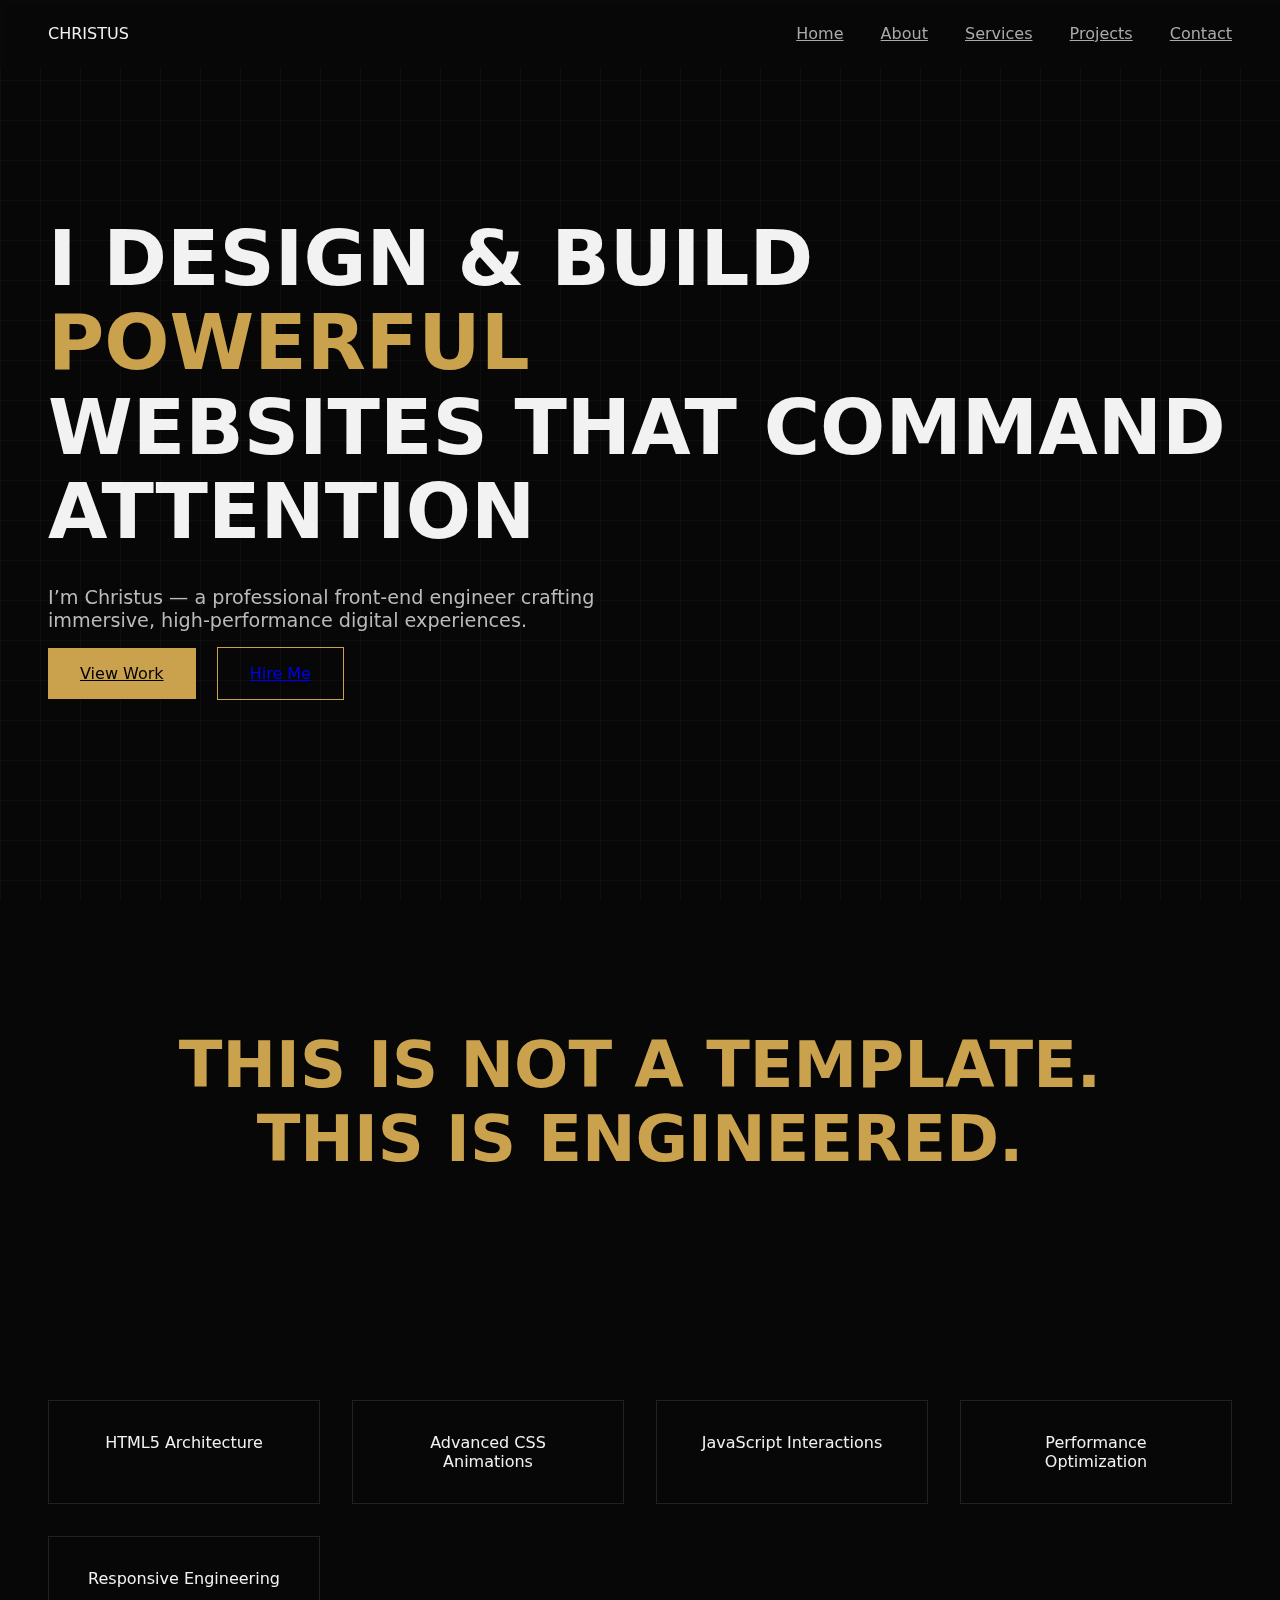
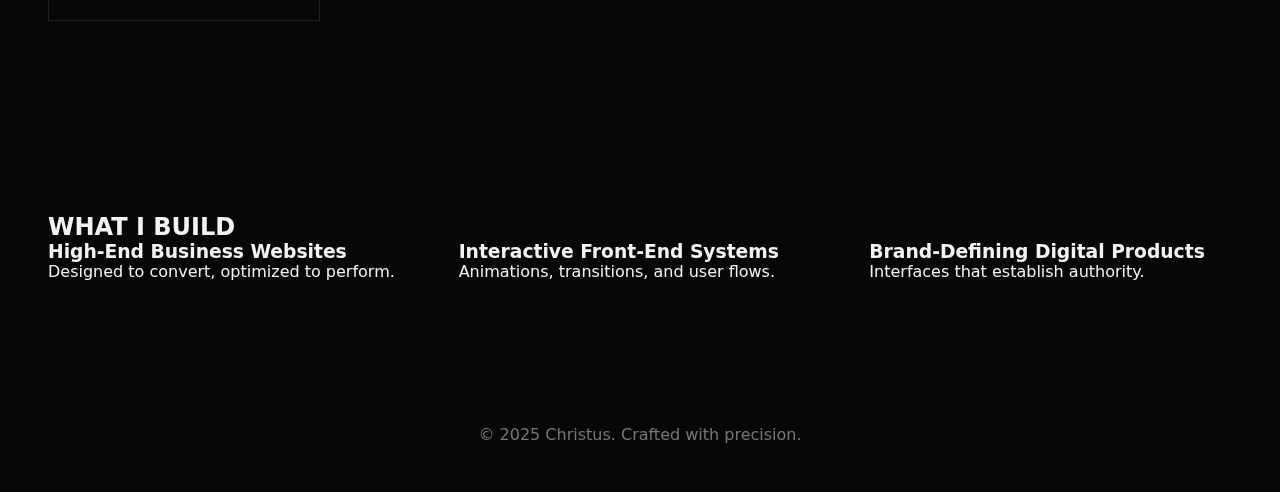
<file: index.html>
<!DOCTYPE html>
<html lang="en">
<head>
  <meta charset="UTF-8" />
  <title>Christus — Elite Web Developer</title>
  <meta name="viewport" content="width=device-width, initial-scale=1.0">
  <link rel="stylesheet" href="style.css">
    <link rel="shortcut icon" href="c.png" type="image/x-icon">

</head>
<body>

<!-- FLOATING BACKGROUND EFFECT -->
<div class="bg-grid"></div>

<header class="main-header">
  <div class="logo">CHRISTUS</div>
  <nav>
    <a href="index.html">Home</a>
    <a href="about.html">About</a>
    <a href="services.html">Services</a>
    <a href="projects.html">Projects</a>
    <a href="contact.html">Contact</a>
  </nav>
</header>

<!-- HERO -->
<section class="hero">
  <h1>
    I DESIGN & BUILD <span>POWERFUL</span><br>
    WEBSITES THAT COMMAND ATTENTION
  </h1>
  <p>
    I’m Christus — a professional front-end engineer crafting
    immersive, high-performance digital experiences.
  </p>
  <div class="hero-cta">
    <a href="projects.html" class="btn primary">View Work</a>
    <a href="contact.html" class="btn ghost">Hire Me</a>
  </div>
</section>

<!-- SCROLL STATEMENT -->
<section class="statement">
  <h2>
    THIS IS NOT A TEMPLATE.<br>
    THIS IS ENGINEERED.
  </h2>
</section>

<!-- SKILLS VISUAL -->
<section class="skills">
  <div class="skill-card">HTML5 Architecture</div>
  <div class="skill-card">Advanced CSS Animations</div>
  <div class="skill-card">JavaScript Interactions</div>
  <div class="skill-card">Performance Optimization</div>
  <div class="skill-card">Responsive Engineering</div>
</section>

<!-- EXPERIENCE -->
<section class="experience">
  <h2>WHAT I BUILD</h2>
  <div class="exp-grid">
    <div>
      <h3>High-End Business Websites</h3>
      <p>Designed to convert, optimized to perform.</p>
    </div>
    <div>
      <h3>Interactive Front-End Systems</h3>
      <p>Animations, transitions, and user flows.</p>
    </div>
    <div>
      <h3>Brand-Defining Digital Products</h3>
      <p>Interfaces that establish authority.</p>
    </div>
  </div>
</section>

<footer>
  <p>© 2025 Christus. Crafted with precision.</p>
</footer>

<script src="main.js"></script>
</body>
</html>
</file>
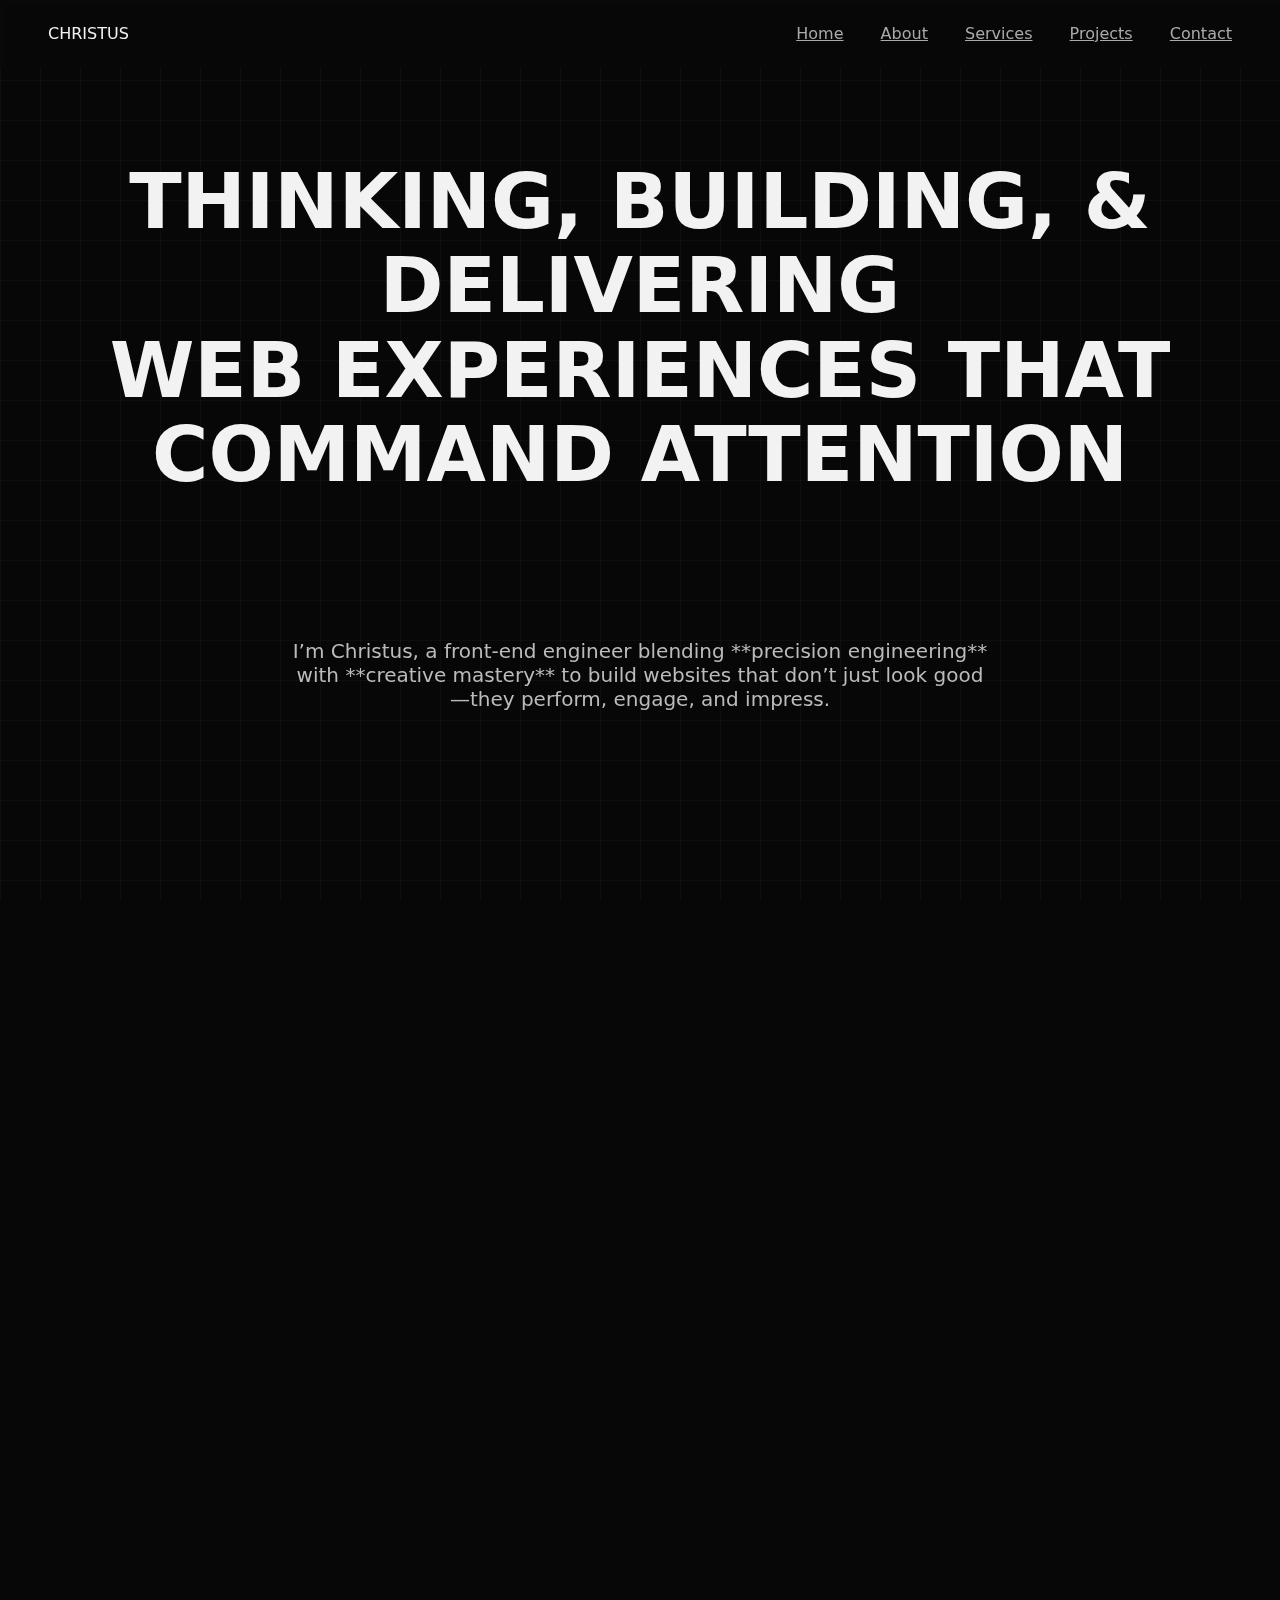
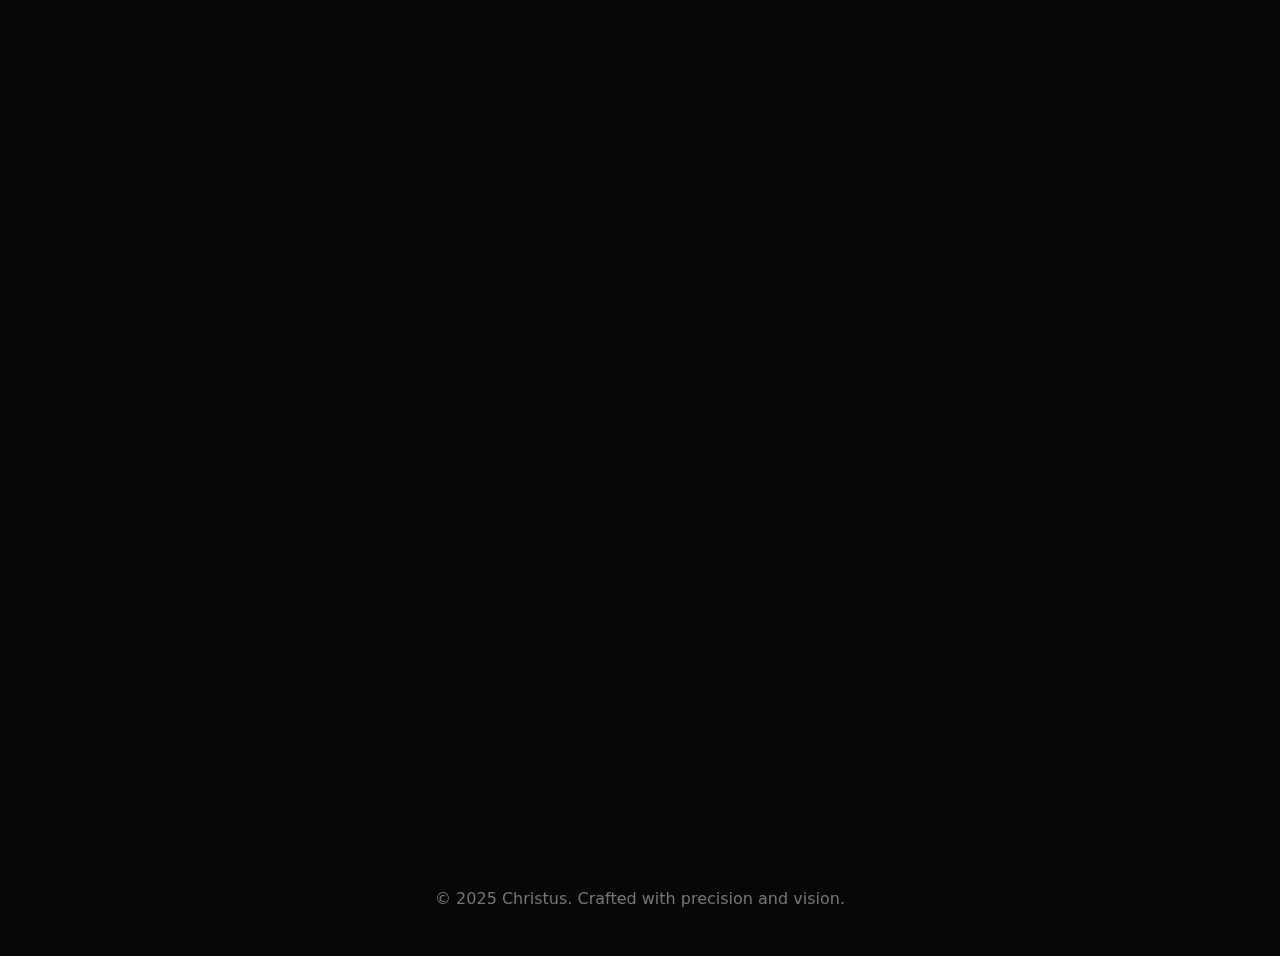
<file: about.html>
<!DOCTYPE html>
<html lang="en">
<head>
  <meta charset="UTF-8">
  <title>About — Christus</title>
  <meta name="viewport" content="width=device-width, initial-scale=1.0">
  <link rel="stylesheet" href="style.css">
    <link rel="shortcut icon" href="c.png" type="image/x-icon">

</head>
<body>

<!-- BACKGROUND GRID -->
<div class="bg-grid"></div>

<header class="main-header">
  <div class="logo">CHRISTUS</div>
  <nav>
    <a href="index.html">Home</a>
    <a href="about.html" class="active">About</a>
    <a href="services.html">Services</a>
    <a href="projects.html">Projects</a>
    <a href="contact.html">Contact</a>
  </nav>
</header>

<main class="about-page">

  <!-- HERO STATEMENT -->
  <section class="hero hero-large">
    <h1>
      THINKING, BUILDING, & DELIVERING<br>
      WEB EXPERIENCES THAT COMMAND ATTENTION
    </h1>
    <p>
      I’m Christus, a front-end engineer blending **precision engineering** 
      with **creative mastery** to build websites that don’t just look good—they perform, engage, and impress.
    </p>
  </section>

  <!-- PHILOSOPHY / THINKING -->
  <section class="philosophy reveal">
    <div class="philosophy-block">
      <h2>My Philosophy</h2>
      <p>
        Every project is a system. I combine visual storytelling, motion, and clean architecture
        to produce digital products that feel alive, professional, and unmistakably yours.
      </p>
    </div>

    <div class="philosophy-block">
      <h2>How I Work</h2>
      <p>
        I approach web development as both an **engineer** and a **designer**:
        coding with precision while crafting experiences that communicate value instantly.
      </p>
    </div>
  </section>

  <!-- SKILL VISUALIZATION -->
  <section class="skills reveal">
    <h2>Core Skills & Expertise</h2>
    <div class="skills-grid">
      <div class="skill-card">Advanced HTML/CSS Architecture</div>
      <div class="skill-card">JavaScript Motion & Interactivity</div>
      <div class="skill-card">UI/UX Design Systems</div>
      <div class="skill-card">Performance Optimization</div>
      <div class="skill-card">Responsive & Adaptive Design</div>
    </div>
  </section>

  <!-- EXPERIENCE HIGHLIGHT -->
  <section class="experience reveal">
    <h2>What I Build</h2>
    <div class="exp-grid">
      <div class="exp-card">
        <h3>Corporate Websites</h3>
        <p>Conversion-focused, visually commanding, fully optimized.</p>
      </div>
      <div class="exp-card">
        <h3>Interactive Platforms</h3>
        <p>Complex front-end interactions built with precision and control.</p>
      </div>
      <div class="exp-card">
        <h3>Brand Experiences</h3>
        <p>Interfaces that define visual identity and authority.</p>
      </div>
    </div>
  </section>

  <!-- CTA TO SERVICES -->
  <section class="about-cta reveal">
    <h2>Ready to elevate your project?</h2>
    <a href="services.html" class="btn primary">See Services</a>
  </section>

</main>

<footer>
  <p>© 2025 Christus. Crafted with precision and vision.</p>
</footer>

<script src="main.js"></script>
</body>
</html>
</file>
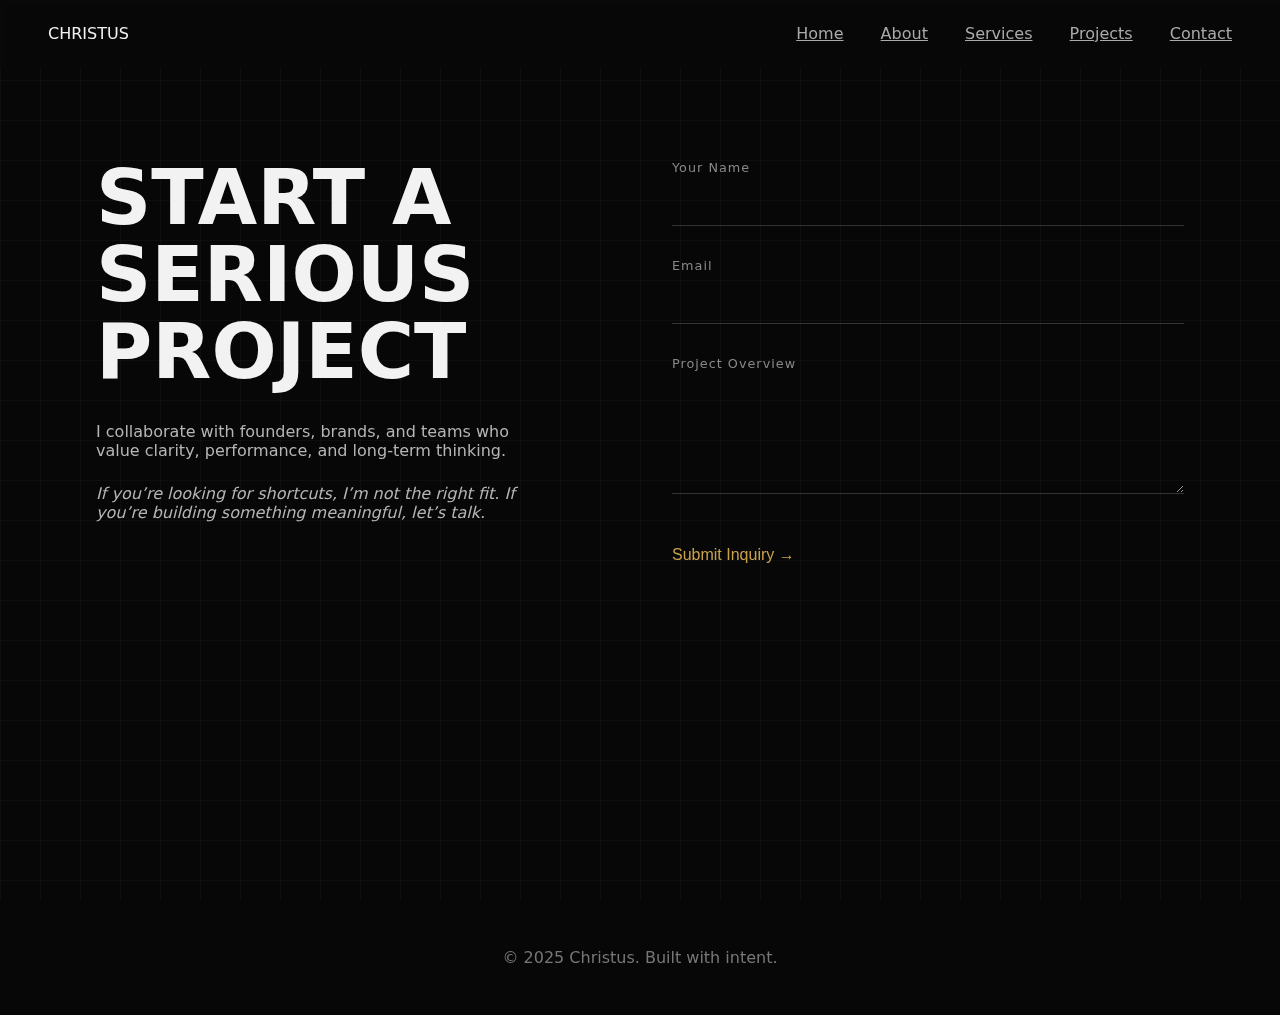
<file: contact.html>
<!DOCTYPE html>
<html lang="en">
<head>
  <meta charset="UTF-8" />
  <title>Contact — Christus</title>
  <meta name="viewport" content="width=device-width, initial-scale=1.0">
  <link rel="stylesheet" href="style.css">
</head>
<body>

<div class="bg-grid"></div>

<header class="main-header">
  <div class="logo">CHRISTUS</div>
  <nav>
    <a href="index.html">Home</a>
    <a href="about.html">About</a>
    <a href="services.html">Services</a>
    <a href="projects.html">Projects</a>
    <a href="contact.html" class="active">Contact</a>
  </nav>
</header>

<main class="contact-layout">

  <!-- LEFT: AUTHORITY -->
  <section class="contact-intro">
    <h1>
      START A<br>
      SERIOUS<br>
      PROJECT
    </h1>

    <p>
      I collaborate with founders, brands, and teams who value
      clarity, performance, and long-term thinking.
    </p>

    <p class="contact-note">
      If you’re looking for shortcuts, I’m not the right fit.
      If you’re building something meaningful, let’s talk.
    </p>
  </section>

  <!-- RIGHT: FORM -->
  <section class="contact-form-wrap">
    <form class="contact-form">

      <div class="field">
        <label>Your Name</label>
        <input type="text" required>
      </div>

      <div class="field">
        <label>Email</label>
        <input type="email" required>
      </div>

      <div class="field">
        <label>Project Overview</label>
        <textarea rows="5" required></textarea>
      </div>

      <button type="submit">
        Submit Inquiry →
      </button>

    </form>
  </section>

</main>

<footer>
  <p>© 2025 Christus. Built with intent.</p>
</footer>

<script src="main.js"></script>
</body>
</html>
</file>
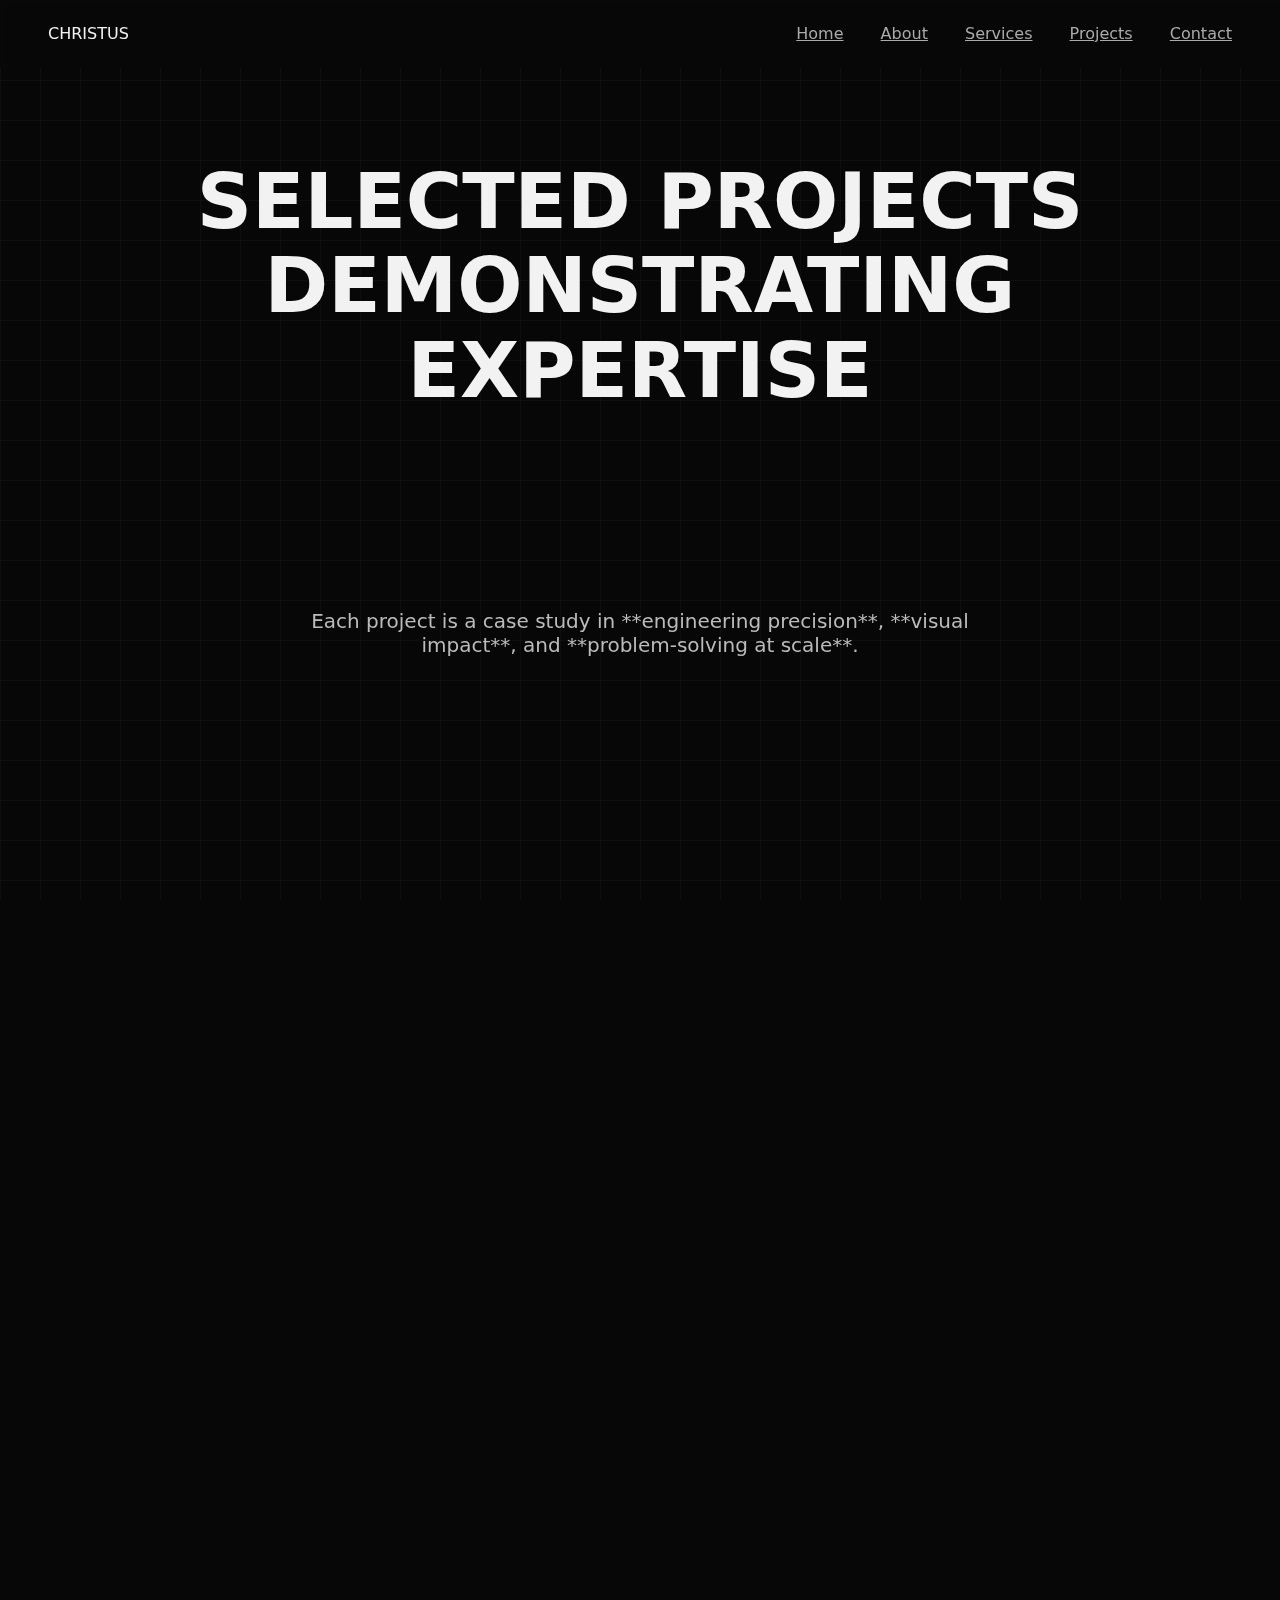
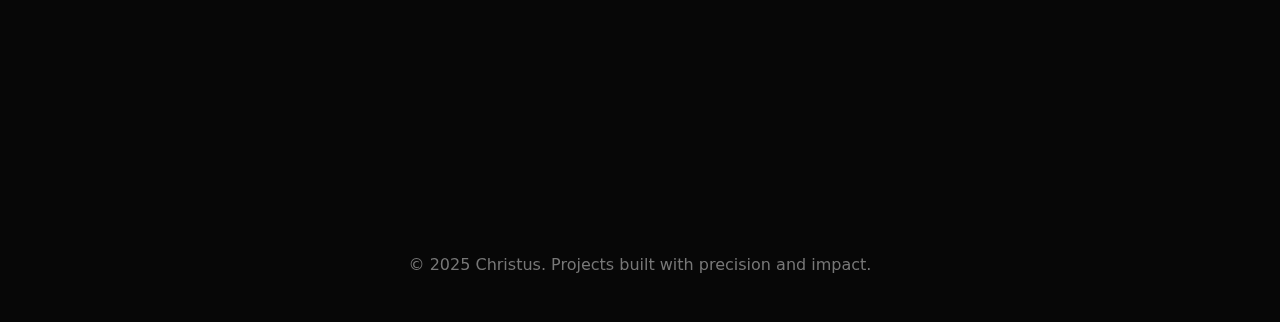
<file: projects.html>
<!DOCTYPE html>
<html lang="en">
<head>
  <meta charset="UTF-8">
  <title>Projects — Christus</title>
  <meta name="viewport" content="width=device-width, initial-scale=1.0">
  <link rel="stylesheet" href="style.css">
    <link rel="shortcut icon" href="c.png" type="image/x-icon">

</head>
<body>

<div class="bg-grid"></div>

<header class="main-header">
  <div class="logo">CHRISTUS</div>
  <nav>
    <a href="index.html">Home</a>
    <a href="about.html">About</a>
    <a href="services.html">Services</a>
    <a href="projects.html" class="active">Projects</a>
    <a href="contact.html">Contact</a>
  </nav>
</header>

<main class="projects-page">

  <!-- HERO STATEMENT -->
  <section class="hero hero-large">
    <h1>
      SELECTED PROJECTS<br>
      DEMONSTRATING EXPERTISE
    </h1>
    <p>
      Each project is a case study in **engineering precision**, **visual impact**, and **problem-solving at scale**.
    </p>
  </section>

  <!-- PROJECTS GRID -->
  <section class="projects-grid reveal">
    <div class="project-card">
      <h3>High-End Corporate Website</h3>
      <p>Full front-end build for a major brand, conversion-focused with optimized performance and responsive layouts.</p>
    </div>
    <div class="project-card">
      <h3>Interactive Event Platform</h3>
      <p>Custom animations, smooth interactions, and advanced JavaScript flows designed for engagement and usability.</p>
    </div>
    <div class="project-card">
      <h3>Brand Landing Experience</h3>
      <p>A visually immersive landing page that establishes authority, converts visitors, and reinforces brand identity.</p>
    </div>
    <div class="project-card">
      <h3>Web Application Dashboard</h3>
      <p>Complex UI/UX system integrating real-time data with sleek interfaces and intuitive interactions.</p>
    </div>
  </section>

  <!-- CTA TO CONTACT -->
  <section class="projects-cta reveal">
    <h2>Want your project here? Let’s collaborate.</h2>
    <a href="contact.html" class="btn primary">Get in Touch</a>
  </section>

</main>

<footer>
  <p>© 2025 Christus. Projects built with precision and impact.</p>
</footer>

<script src="main.js"></script>
</body>
</html>
</file>
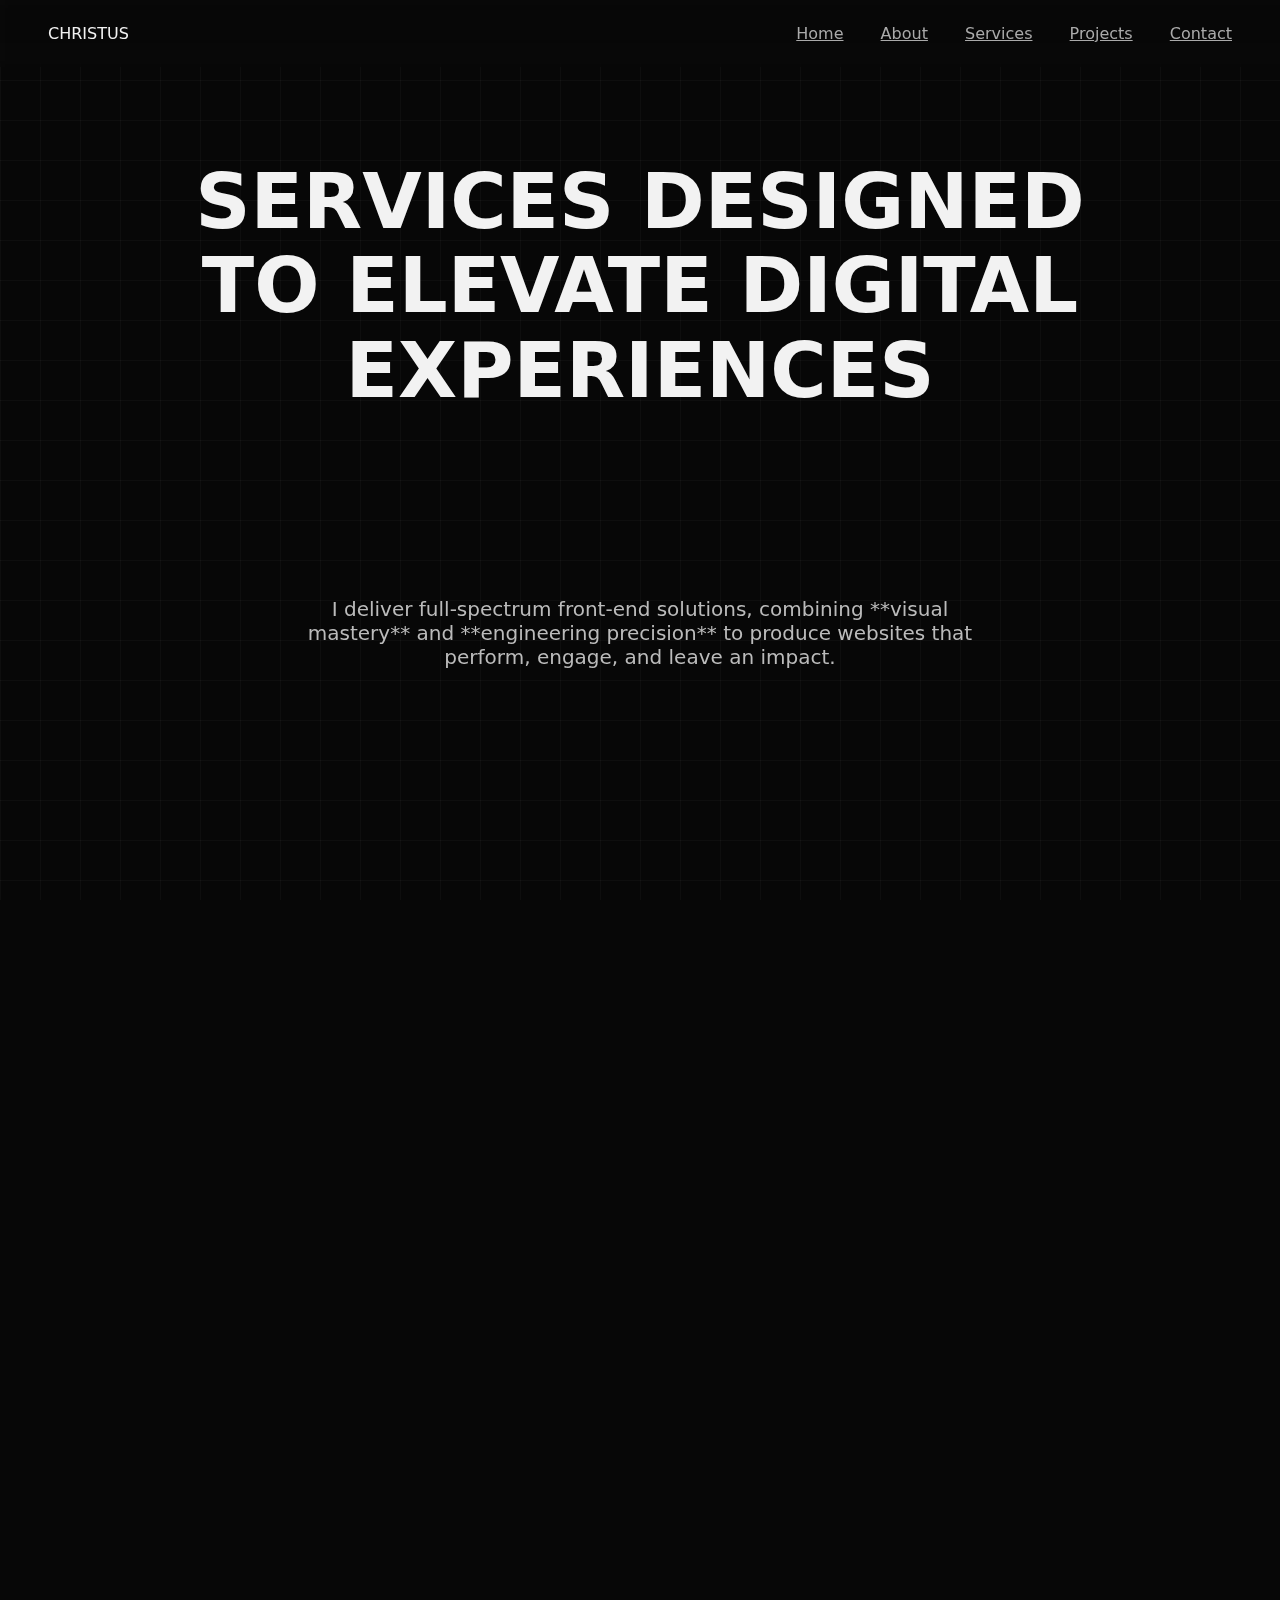
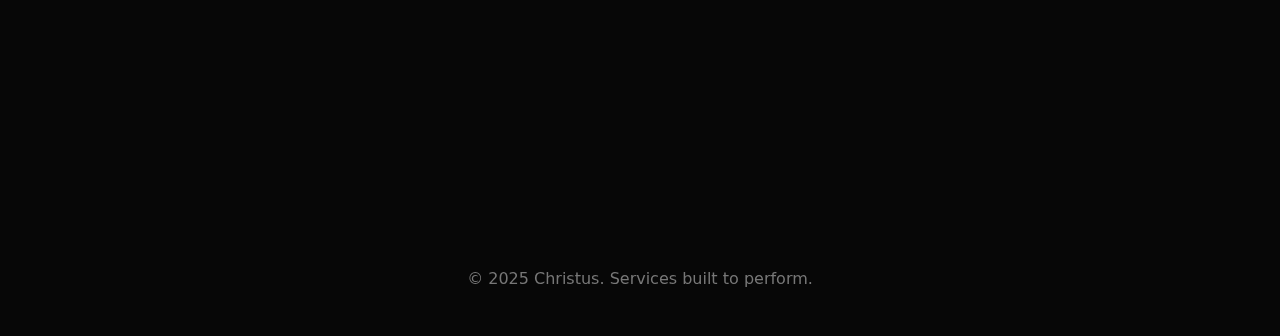
<file: services.html>
<!DOCTYPE html>
<html lang="en">
<head>
  <meta charset="UTF-8">
  <title>Services — Christus</title>
  <!-- Open Graph -->
<meta property="og:title" content="Christus — Professional Web Developer">
<meta property="og:description" content="Modern, high-performance websites built with precision, clean code, and refined design.">
<meta property="og:type" content="website">
<meta property="og:url" content="https://your-vercel-url.vercel.app">
<meta property="og:image" content="https://your-vercel-url.vercel.app/assets/og-image.jpg">

<!-- Twitter -->
<meta name="twitter:card" content="summary_large_image">
<meta name="twitter:title" content="Christus — Web Developer">
<meta name="twitter:description" content="Premium front-end development and modern web experiences.">
<meta name="twitter:image" content="https://your-vercel-url.vercel.app/assets/og-image.jpg">

  <meta name="description" content="Christus is a professional web developer specializing in modern, high-performance websites using HTML, CSS, and JavaScript.">

<meta name="robots" content="index, follow">
  <meta name="viewport" content="width=device-width, initial-scale=1.0">
  <link rel="stylesheet" href="style.css">
  
   <link rel="shortcut icon" href="c.png" type="image/x-icon">
</head>
<body>

<div class="bg-grid"></div>

<header class="main-header">
  <div class="logo">CHRISTUS</div>
  <nav>
    <a href="index.html">Home</a>
    <a href="about.html">About</a>
    <a href="services.html" class="active">Services</a>
    <a href="projects.html">Projects</a>
    <a href="contact.html">Contact</a>
  </nav>
</header>

<main class="services-page">

  <!-- HERO STATEMENT -->
  <section class="hero hero-large">
    <h1>
      SERVICES DESIGNED<br>
      TO ELEVATE DIGITAL EXPERIENCES
    </h1>
    <p>
      I deliver full-spectrum front-end solutions, combining **visual mastery** and **engineering precision** to produce websites that perform, engage, and leave an impact.
    </p>
  </section>

  <!-- SERVICE BLOCKS -->
  <section class="services-grid reveal">
    <div class="service-card">
      <h3>Web Design</h3>
      <p>Strategic, conversion-focused layouts with visual storytelling that reinforces authority and brand identity.</p>
    </div>
    <div class="service-card">
      <h3>Front-End Engineering</h3>
      <p>Clean, scalable HTML, CSS, and JavaScript crafted for performance, flexibility, and long-term maintainability.</p>
    </div>
    <div class="service-card">
      <h3>UI / UX Implementation</h3>
      <p>Interfaces that guide users seamlessly, increase engagement, and strengthen brand perception.</p>
    </div>
    <div class="service-card">
      <h3>Website Optimization</h3>
      <p>Performance audits, speed enhancements, and responsive adjustments to ensure flawless experience on any device.</p>
    </div>
  </section>

  <!-- MICRO-INTERACTIONS SHOWCASE -->
  <section class="services-cta reveal">
    <h2>Every service is delivered with intention, precision, and creativity.</h2>
    <a href="contact.html" class="btn primary">Start a Project</a>
  </section>

</main>

<footer>
  <p>© 2025 Christus. Services built to perform.</p>
</footer>

<script src="main.js"></script>
</body>
</html>
</file>
<file: style.css>
:root {
  --bg: #070707;
  --fg: #f2f2f2;
  --accent: #caa24d;
}

* { margin: 0; padding: 0; box-sizing: border-box; }

body {
  font-family: 'Inter', system-ui, sans-serif;
  background: var(--bg);
  color: var(--fg);
  overflow-x: hidden;
}

/* BACKGROUND GRID */
.bg-grid {
  position: fixed;
  inset: 0;
  background:
    linear-gradient(rgba(255,255,255,0.03) 1px, transparent 1px),
    linear-gradient(90deg, rgba(255,255,255,0.03) 1px, transparent 1px);
  background-size: 40px 40px;
  z-index: -1;
  animation: moveGrid 20s linear infinite;
}

@keyframes moveGrid {
  from { background-position: 0 0; }
  to { background-position: 40px 40px; }
}

/* HEADER */
.main-header {
  position: fixed;
  top: 0;
  width: 100%;
  padding: 1.5rem 3rem;
  display: flex;
  justify-content: space-between;
  backdrop-filter: blur(10px);
  z-index: 10;
}

.main-header nav a {
  margin-left: 2rem;
  color: #aaa;
}

.main-header nav a:hover {
  color: var(--accent);
}

/* HERO */
.hero {
  min-height: 100vh;
  padding: 8rem 3rem;
  display: flex;
  flex-direction: column;
  justify-content: center;
}

.hero h1 {
  font-size: clamp(3rem, 6vw, 5.5rem);
  line-height: 1.1;
}

.hero h1 span {
  color: var(--accent);
}

.hero p {
  max-width: 600px;
  margin: 2rem 0;
  font-size: 1.2rem;
  color: #bbb;
}

.hero-cta .btn {
  padding: 1rem 2rem;
  margin-right: 1rem;
}

.btn.primary {
  background: var(--accent);
  color: #000;
}

.btn.ghost {
  border: 1px solid var(--accent);
}

/* STATEMENT */
.statement {
  padding: 8rem 3rem;
  text-align: center;
}

.statement h2 {
  font-size: clamp(2rem, 5vw, 4rem);
  color: var(--accent);
}

/* SKILLS */
.skills {
  display: grid;
  grid-template-columns: repeat(auto-fit, minmax(250px,1fr));
  padding: 5rem 3rem;
  gap: 2rem;
}

.skill-card {
  padding: 2.5rem;
  border: 1px solid #222;
  transition: transform 0.4s;
}

.skill-card:hover {
  transform: translateY(-10px);
}

/* EXPERIENCE */
.experience {
  padding: 7rem 3rem;
}

.exp-grid {
  display: grid;
  grid-template-columns: repeat(auto-fit, minmax(280px,1fr));
  gap: 3rem;
}

footer {
  padding: 3rem;
  text-align: center;
  color: #777;
}
/* CONTACT LAYOUT */
.contact-layout {
  min-height: 100vh;
  display: grid;
  grid-template-columns: 1fr 1fr;
  padding: 10rem 6rem 6rem;
  gap: 4rem;
}

.contact-intro h1 {
  font-size: clamp(3rem, 6vw, 5rem);
  line-height: 1;
  margin-bottom: 2rem;
}

.contact-intro p {
  max-width: 420px;
  color: #b5b5b5;
  margin-bottom: 1.5rem;
}

.contact-note {
  font-style: italic;
  color: #888;
}

/* FORM */
.contact-form {
  display: flex;
  flex-direction: column;
  gap: 2rem;
}

.field label {
  display: block;
  font-size: 0.8rem;
  letter-spacing: 1px;
  color: #888;
  margin-bottom: 0.5rem;
}

.field input,
.field textarea {
  width: 100%;
  background: transparent;
  border: none;
  border-bottom: 1px solid #333;
  padding: 0.75rem 0;
  color: #fff;
  font-size: 1rem;
}

.field input:focus,
.field textarea:focus {
  outline: none;
  border-color: var(--accent);
}

.contact-form button {
  align-self: flex-start;
  background: none;
  border: none;
  color: var(--accent);
  font-size: 1rem;
  cursor: pointer;
  padding-top: 1rem;
  transition: transform 0.3s ease;
}

.contact-form button:hover {
  transform: translateX(6px);
}

/* RESPONSIVE */
@media (max-width: 900px) {
  .contact-layout {
    grid-template-columns: 1fr;
    padding: 8rem 2rem;
  }
}
/* HERO LARGE */
.hero-large {
  padding: 10rem 3rem 5rem;
  text-align: center;
}

.hero-large h1 {
  font-size: clamp(3rem, 6vw, 5rem);
  line-height: 1.1;
  margin-bottom: 2rem;
}

.hero-large p {
  font-size: 1.25rem;
  color: #bbb;
  max-width: 700px;
  margin: auto;
}

/* PHILOSOPHY */
.philosophy {
  display: flex;
  gap: 4rem;
  padding: 6rem 3rem;
}

.philosophy-block {
  flex: 1;
}

.philosophy-block h2 {
  font-size: 2rem;
  color: var(--accent);
  margin-bottom: 1rem;
}

.philosophy-block p {
  color: #ccc;
  line-height: 1.6;
}

/* SKILLS GRID */
.skills {
  padding: 6rem 3rem;
  text-align: center;
}

.skills-grid {
  display: grid;
  grid-template-columns: repeat(auto-fit, minmax(220px,1fr));
  gap: 2rem;
  margin-top: 3rem;
}

.skill-card {
  padding: 2rem;
  border: 1px solid #222;
  transition: transform 0.4s ease, border-color 0.4s ease;
}

.skill-card:hover {
  transform: translateY(-8px);
  border-color: var(--accent);
}

/* EXPERIENCE GRID */
.experience {
  padding: 6rem 3rem;
}

.exp-grid {
  display: grid;
  grid-template-columns: repeat(auto-fit, minmax(250px,1fr));
  gap: 3rem;
}

.exp-card {
  padding: 2rem;
  border: 1px solid #222;
  transition: transform 0.4s ease, border-color 0.4s ease;
}

.exp-card:hover {
  transform: translateY(-10px);
  border-color: var(--accent);
}

/* CTA */
.about-cta {
  text-align: center;
  padding: 5rem 3rem;
}

.about-cta h2 {
  font-size: 2.5rem;
  margin-bottom: 2rem;
}

/* SCROLL REVEAL */
.reveal {
  opacity: 0;
  transform: translateY(30px);
  transition: all 0.8s ease;
}
/* SERVICE CARDS */
.services-grid, .projects-grid {
  display: grid;
  grid-template-columns: repeat(auto-fit, minmax(280px,1fr));
  gap: 3rem;
  padding: 6rem 3rem;
}

.service-card, .project-card {
  padding: 2.5rem;
  border: 1px solid #222;
  transition: transform 0.4s ease, border-color 0.4s ease;
}

.service-card:hover, .project-card:hover {
  transform: translateY(-10px);
  border-color: var(--accent);
}

/* CTA SECTIONS */
.services-cta, .projects-cta {
  text-align: center;
  padding: 5rem 3rem;
}

.services-cta h2, .projects-cta h2 {
  font-size: clamp(2rem, 5vw, 3rem);
  margin-bottom: 2rem;
}

/* REUSE SCROLL REVEAL FROM ABOUT PAGE */
</file>
